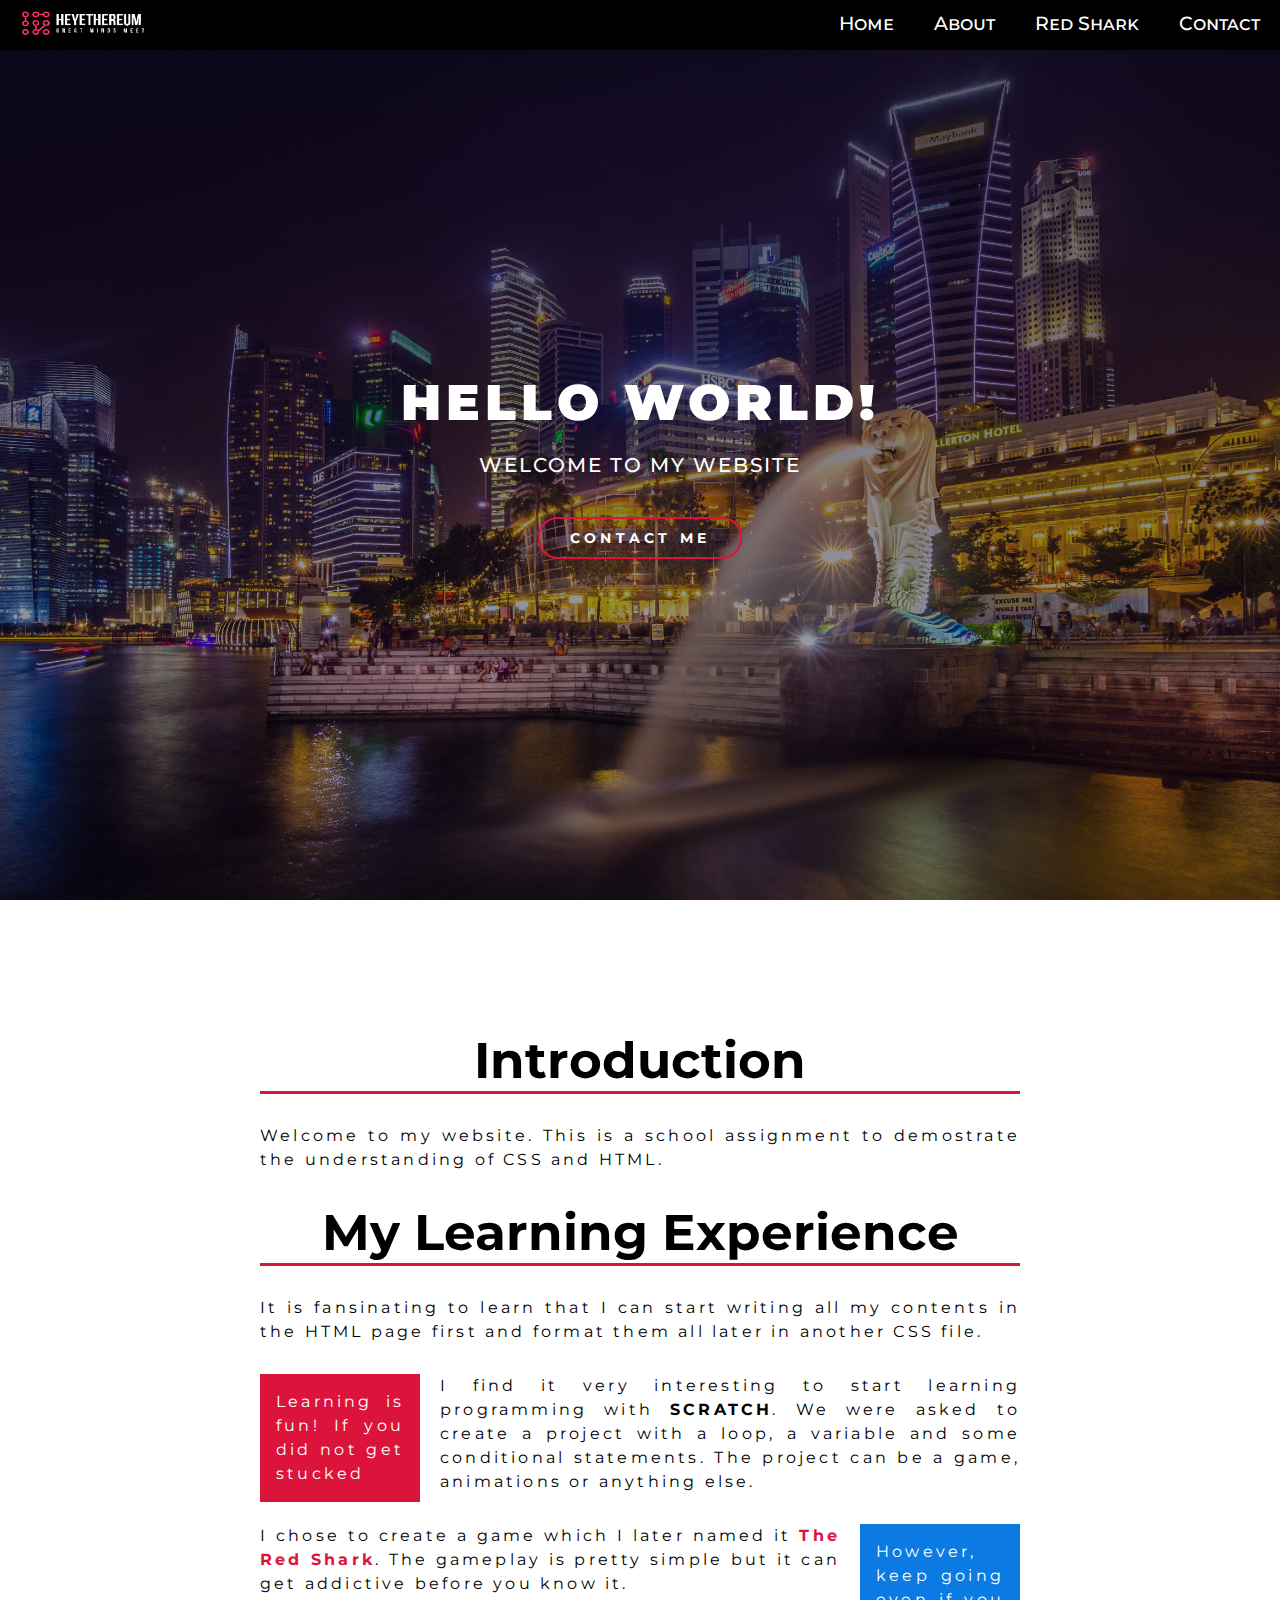
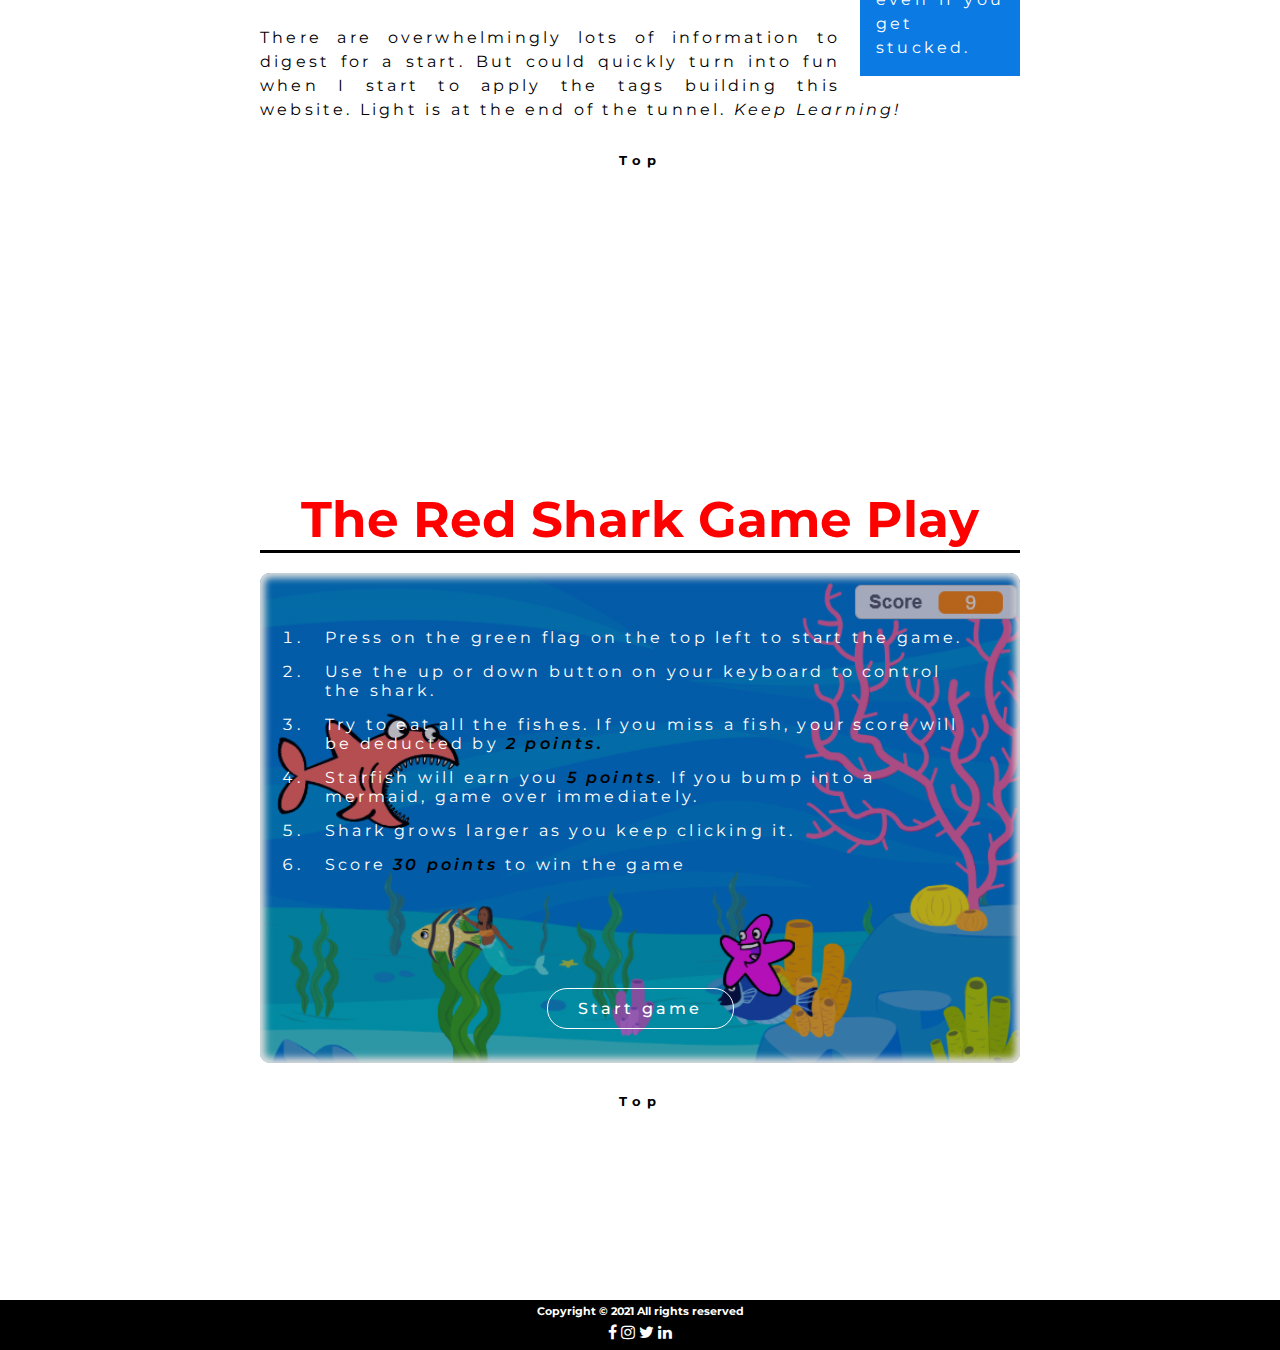
<file: index.html>
<!DOCTYPE html>
<html>
  <!-- This is an HTML comment; build your site between these HTML tags -->
<head>
  <meta name="viewport" content="width=device-width, initial-scale=1.0">
  <title>Hello World</title>
  <link rel="stylesheet" href="styles.css"/> 
  <link rel="icon" href="favicon.ico"/>
  <link rel="preconnect" href="https://fonts.googleapis.com"/>
  <link rel="preconnect" href="https://fonts.gstatic.com" crossorigin/>
  <link href="https://fonts.googleapis.com/css2?family=Montserrat:ital,wght@0,100;0,200;0,300;0,400;0,500;0,600;0,700;0,800;0,900;1,100;1,200;1,300;1,400;1,500;1,600;1,700;1,800;1,900&display=swap" rel="stylesheet"/> 
 <link rel="stylesheet" href="https://stackpath.bootstrapcdn.com/font-awesome/4.7.0/css/font-awesome.min.css">
</head>
<body>
  <!-- this is comments press shift + alt + a for comments -->

  <!-- Menu section -->
  <header>
    <div id="headermenu">
      <a href="index.html"><img src="logo.png" alt="logo"/></a>
      <ul>
        <li><a href="#main">Home</a></li>
        <li><a href="#intro">About</a></li>
        <li><a href="#project">Red Shark</a></li>
        <li><a href="contact.html">Contact</a></li>
      </ul>
    </div>
  </header>
  <!-- End Menu section -->
  <!-- Start of main page -->
  <section id="main">
    <div class="main container">
      <div>
        <h1>Hello World!</h1>
        <h3>Welcome to my website</h3>
        <a href="contact.html" type="button" class="mybtn">Contact Me</a>
      </div>
    </div>
  </section>
  <!-- End of main page -->
  <!-- Start of Intro section -->
  <section id="intro">
    <div class="intro container">
      <div class="intro_top">
        <h1>Introduction</h1>
        <p>Welcome to my website. This is a school assignment to demostrate the understanding of <code>CSS</code> and <code>HTML</code>.  
        </p>
    
      </div>
      <div class="intro_bottom">
        <h1>My Learning Experience</h1>
        <p>
          It is fansinating to learn that I can start writing all my contents in the HTML page first and format them all later in another CSS file.
        </p>
        <p id="fun">Learning is fun! If you did not get stucked</p>
        <p>I find it very interesting to start learning programming with <strong>SCRATCH</strong>. We were asked to create a project with a loop, a variable and some conditional statements. The project can be a game, animations or anything else.</p> 
        <p id="keepgoing">However, keep going even if you get stucked.</p>
        <p>I chose to create a game which I later named it <a href="#project" class="red"><strong>The Red Shark</strong></a>. The gameplay is pretty simple but it can get addictive before you know it.</p>
        <p>There are overwhelmingly lots of information to digest for a start. But could quickly turn into fun when I start to apply the <code>tags</code> building this website.  Light is at the end of the tunnel. <em>Keep Learning!</em></p>
      </div>
      <div class="backtop"><a href="#main"><h6>Top</h6></a></div>
    </div>
  </section>
  <!-- End of Intro section -->
  <!-- start of project section -->
  <section id="project">
    <div class="project container">
      <div class="gameplay">
        <h1>The Red Shark Game Play</h1>
        <div class="desc">
          <div>
            <p><ol>
              <li>Press on the green flag on the top left to start the game. </li>
              <li>Use the up or down button on your keyboard to control the shark. </li>
              <li>Try to eat all the fishes. If you miss a fish, your score will be deducted by <em>2 points.</em> </li>
              <li>Starfish will earn you <em>5 points</em>. If you bump into a mermaid, game over immediately. </li>
              <li>Shark grows larger as you keep clicking it.</li>
              <li>Score <em>30 points</em> to win the game</li>
            </ol></p>
          </div>
          <div class="startgame"><a href="https://scratch.mit.edu/projects/595258665/" target="_blank">Start game</a></div>
        </div>
      </div>
      <div class="backtop"><a href="#main"><h6>Top</h6></a></div>
    </div>
  </section>
  <!-- end of project section -->
  <!-- start of footer section -->
  <footer id="ending">
    <div class="footer">
      <h6>Copyright © 2021 All rights reserved</h6>
    </div>
    <div class="icons">
      <i class="fa fa-facebook"></i>
      <i class="fa fa-instagram"></i>
      <i class="fa fa-twitter"></i>
      <i class="fa fa-linkedin"></i>
    </div>
  </footer>
  <!-- end of footer section -->
</body>
</html>
</file>
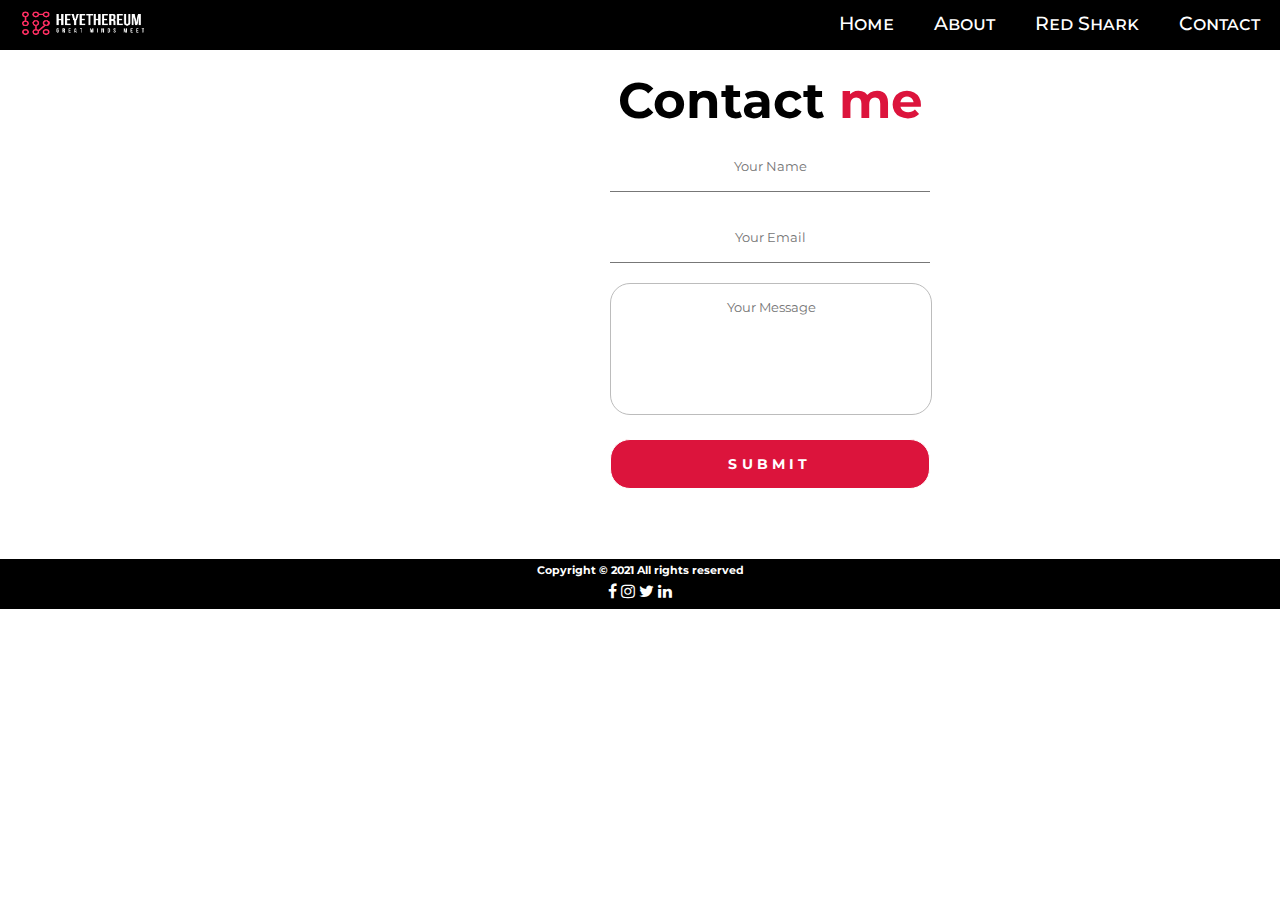
<file: contact.html>
<!DOCTYPE html>
<html lang="en">
<head>
  <meta charset="UTF-8">
  <meta name="viewport" content="width=device-width, initial-scale=1.0">
  <title>Contact me</title>
  <link rel="stylesheet" href="styles.css"/> 
  <link rel="icon" href="favicon.ico"/>
  <link rel="preconnect" href="https://fonts.googleapis.com"/>
  <link rel="preconnect" href="https://fonts.gstatic.com" crossorigin/>
  <link href="https://fonts.googleapis.com/css2?family=Montserrat:ital,wght@0,100;0,200;0,300;0,400;0,500;0,600;0,700;0,800;0,900;1,100;1,200;1,300;1,400;1,500;1,600;1,700;1,800;1,900&display=swap" rel="stylesheet"/> 
  <link rel="stylesheet" href="https://stackpath.bootstrapcdn.com/font-awesome/4.7.0/css/font-awesome.min.css"/>
</head>
<body>
  <!-- Menu section -->
  <header>
    <div id="headermenu">
      <a href="index.html"><img src="logo.png" alt="logo"></a>
      <ul>
        <li><a href="index.html#main">Home</a></li>
        <li><a href="index.html#intro">About</a></li>
        <li><a href="index.html#project">Red Shark</a></li>
        <li><a href="#">Contact</a></li>
      </ul>
      
    </div>
  </header>
  <!-- End Menu section -->
  <!-- start of contact form -->
  <section id="contact">
    <div class="contact">
      <div id="map">
        <iframe src="https://www.google.com/maps/embed?pb=!1m18!1m12!1m3!1d3988.7851535416453!2d103.82976251372354!3d1.303934162086999!2m3!1f0!2f0!3f0!3m2!1i1024!2i768!4f13.1!3m3!1m2!1s0x31da198de9aaaabb%3A0x996bdb092f510665!2sION%20Orchard!5e0!3m2!1sen!2ssg!4v1636644320442!5m2!1sen!2ssg" width="100%" height="auto" style="border:0;" allowfullscreen="" loading="lazy"></iframe>
      </div>
      <div id="myform">
        <h1>Contact <span class="red">me</span></h1>
        <form>
          <input type="text" name="" id="" placeholder="Your Name" class="textbox" required />
          <input type="email" name="" id="" placeholder="Your Email" class="textbox" required />
          <textarea name="" id="" cols="30" rows="10" placeholder="Your Message" class="textboxarea" required></textarea>
          <input type="submit" name="Submit" value = "Submit" class="formbtn"/>
        </form>
      </div>
    </div>
  </section>
  <!-- end of contact form -->
  <!-- start of footer -->
  <footer id="ending">
    <div class="footer">
      <h6>Copyright © 2021 All rights reserved</h6>
    </div>
    <div class="icons">
      <i class="fa fa-facebook"></i>
      <i class="fa fa-instagram"></i>
      <i class="fa fa-twitter"></i>
      <i class="fa fa-linkedin"></i>
    </div>
  </footer>
  <!-- end of footer -->
</body>
</html>
</file>
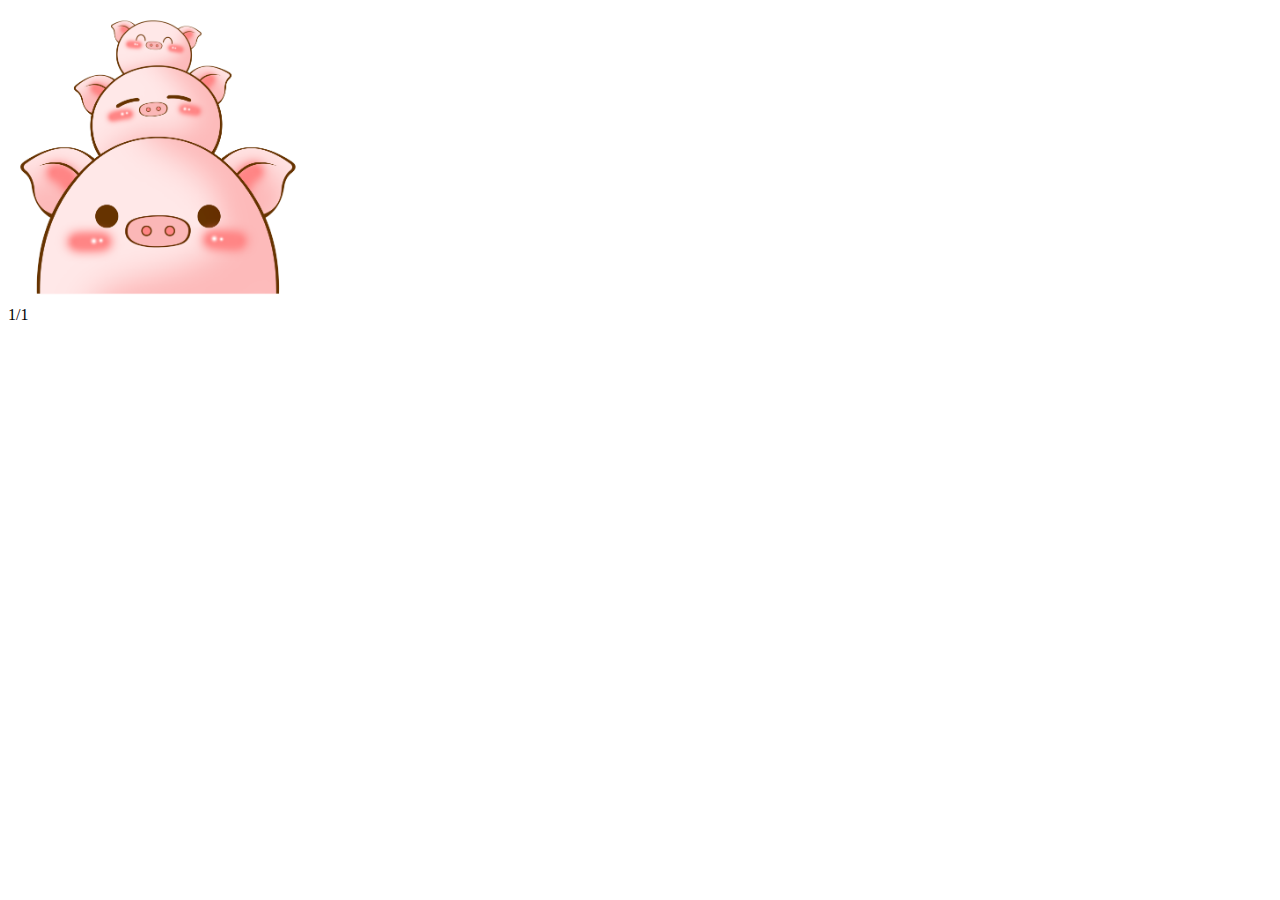
<file: Glitch/imageViewer.html>
<html>
  <head>
    <script src="http://code.jquery.com/jquery-1.11.0.min.js"></script>
  </head>
  <body>
    <img id="viewer" src="" width="300px" alt="" />
    <div id="info"></div>
    <script>
      $(function () {
        var baseUrl = "/Glitch/images";
        var pictureIndex = 0;
        var pictures = [];

        function getFiles() {
          $.ajax(baseUrl).success(function (data) {
            pictures = [];
            var lastPicture = "";
            $(data)
              .find("a[href]")
              .each(function () {
                var href = $(this).attr("href");
                if (
                  href.indexOf(".jpg") > 0 ||
                  href.indexOf(".png") > 0 ||
                  href.indexOf(".jpeg") > 0
                ) {
                  if (href != lastPicture) {
                    pictures.push(href);
                    lastPicture = href;
                  }
                }
              });
            console.log(pictures);
            console.log(pictures.length + " pictures loaded!");

            changePicture(0);
          });
        }

        function changePicture(indexOffset) {
          pictureIndex += indexOffset;
          if (pictureIndex >= pictures.length) {
            pictureIndex = 0;
          } else if (pictureIndex < 0) {
            pictureIndex = pictures.length - 1;
          }
          $("#viewer").attr("src", pictures[pictureIndex]);
          $("#info").text(pictureIndex + 1 + "/" + pictures.length);
        }

        getFiles();
        $(document).keydown(function (e) {
          var left = -1,
            right = 1;
          if (e.keyCode == 37) {
            changePicture(left);
            return false;
          } else if (e.keyCode == 39) {
            changePicture(right);
            return false;
          }
        });
      });
    </script>
  </body>
</html>
</file>
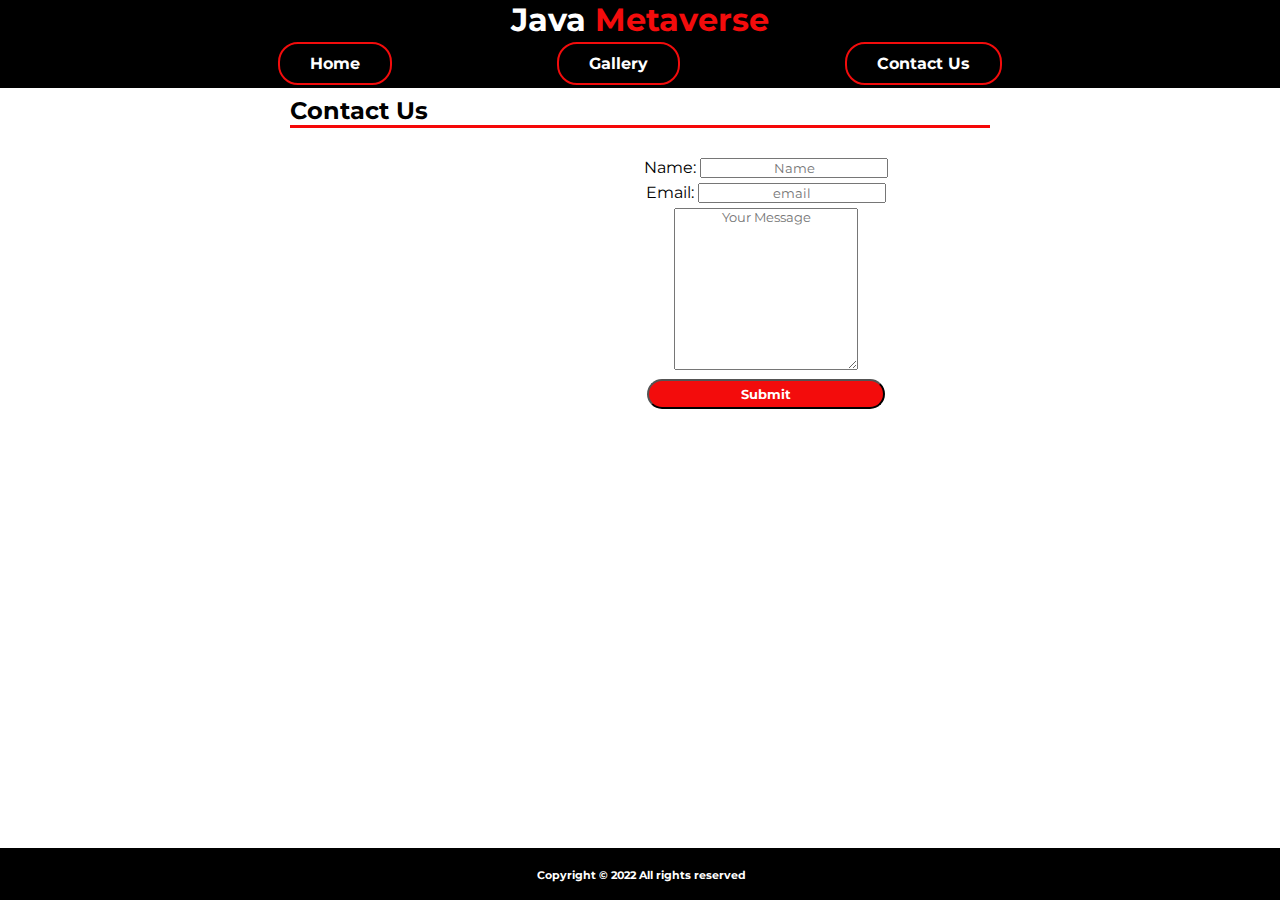
<file: week36_2022/contact.html>
<!DOCTYPE html>
<html lang="en">
  <head>
    <meta charset="UTF-8" />
    <meta http-equiv="X-UA-Compatible" content="IE=edge" />
    <meta name="viewport" content="width=device-width, initial-scale=1.0" />
    <link rel="stylesheet" href="style.css" />
    <link rel="preconnect" href="https://fonts.googleapis.com" />
    <link rel="preconnect" href="https://fonts.gstatic.com" crossorigin />
    <link
      href="https://fonts.googleapis.com/css2?family=Montserrat:ital,wght@0,100;0,200;0,300;0,400;0,500;0,600;0,700;0,800;0,900;1,100;1,200;1,300;1,400;1,500;1,600;1,700;1,800;1,900&display=swap"
      rel="stylesheet"
    />
    <title>Weekly assignment - Week 1</title>
  </head>
  <body>
    <header>
      <h1>Java <span class="red">Metaverse</span></h1>
    </header>
    <nav>
      <ul>
        <a href="index.html"><li>Home</li></a>
        <a href="gallery.html"><li>Gallery</li></a>
        <a href="contact.html"><li>Contact Us</li></a>
      </ul>
    </nav>
    <main>
      <section class="left_content"></section>
      <section class="right_content"></section>
      <section class="main_content">
        <div><h2>Contact Us</h2></div>
        <div class="contact">
          <div id="map">
            <iframe
              src="https://www.google.com/maps/embed?pb=!1m18!1m12!1m3!1d3988.7851535416453!2d103.82976251372354!3d1.303934162086999!2m3!1f0!2f0!3f0!3m2!1i1024!2i768!4f13.1!3m3!1m2!1s0x31da198de9aaaabb%3A0x996bdb092f510665!2sION%20Orchard!5e0!3m2!1sen!2ssg!4v1636644320442!5m2!1sen!2ssg"
              width="100%"
              height="auto"
              style="border: 0"
              allowfullscreen=""
              loading="lazy"
            ></iframe>
          </div>
          <div id="myform">
            <form action="">
              <div class="form_div">
                <label>Name:</label>
                <input type="text" placeholder="Name" />
              </div>
              <div class="form_div">
                <label>Email:</label>
                <input type="email" placeholder="email" />
              </div>
              <div class="form_div">
                <textarea
                  name=""
                  id=""
                  cols="20"
                  rows="10"
                  placeholder="Your Message"
                  class="textboxarea"
                ></textarea>
              </div>
              <div class="form_div"><button>Submit</button></div>
            </form>
          </div>
        </div>
      </section>
    </main>
    <footer><h6>Copyright © 2022 All rights reserved</h6></footer>
  </body>
</html>
</file>
<file: styles.css>
/* This is a CSS comment. Put your CSS styling below this line */
* {
  margin:0;
  padding:0;
  font-family: 'Montserrat', sans-serif;
  text-align: center;
}

h1 {
  font-size:50px;
}

a {
  text-decoration: none;
  color: #000;
}

p {
  line-height: 1.5em;
  letter-spacing: 0.2em;
  text-align: justify;
  padding:30px 0 0;
}

.container {
  min-height: 100vh;
  width: 100%;
  display: flex;
  align-items: center;
  justify-content: center;
}
.backtop {
  padding:30px 0 0;
  font-weight: 700;
  font-size: 20px;
  letter-spacing: 0.3em;
}
.backtop::after {
  content: '';
  width: 0;
  height: 3px;
  background: crimson;
  display: block;
  margin: auto;
  transition: 0.5s;
}

.backtop:hover::after {
  width:100%;
}
.red {
  color: crimson;
}
/* header menu */
#headermenu {
  display: flex;
  align-items: center;
  justify-content: space-between;
  width: 100%;
  height: 50px;
  min-width: 500px;
  top:0;
  left:0;
  background-color:#000;
  position: fixed;
  z-index: 1000;
}
#headermenu img {
  height: 28px;
  width: 128px;
  margin-left: 20px;
}
#headermenu ul {
  height: 50px;
  overflow: hidden;
}

#headermenu li {
  display: inline-block;
  list-style: none;
  float:left;
}

#headermenu li a {
  white-space: nowrap;
  font-variant: small-caps;
  font-family: 'Montserrat', sans-serif;
  font-weight: 500; 
  font-size: 1.2em;
  color: #fff;
  text-align: center;
  padding: 20px;
  text-decoration: none;
  line-height: 47px;
}

#headermenu li::after {
  content: '';
  width: 0;
  height: 3px;
  background: crimson;
  display: block;
  margin: auto;
  transition: 0.5s;
}

#headermenu li:hover::after {
  width:100%;
}

/* end of header menu */

/* main page  */
#main {
  flex-direction: column;
  position: relative;
  background-position: top center;
  background-size: cover;
  background-image: linear-gradient(rgba(12, 4, 30, 0.7),rgba(4, 9, 30, 0.3)), url("background.jpg");
  z-index: 0;
}

#main h1 {
  margin: 50px auto 20px;
  color: white;
  font-size: 50px;
  font-weight: 900;
  text-transform: uppercase;
  letter-spacing: 0.1em;
}

#main h3 {
  margin: 0 auto 20px;
  color: white;
  font-size: 20px;
  font-weight: 500;
  text-transform: uppercase;
  letter-spacing: 0.1em;

}

#main .mybtn {
  display: inline-block;
  max-width: 150px;
  padding: 10px 30px;
  margin: 20px auto;
  background-color: transparent;
  color: #fff;
  text-align: center; 
  font-weight: 700;
  font-size: 14px;
  border: 2px crimson solid;
  text-transform: uppercase;
  letter-spacing: 0.3em;
  border-radius: 20px;
}

#main .mybtn:hover {
  background-color:crimson;
  transition: 1s;
}
/* end of main page  */

/* intro section */
#intro {
  background-color:#fff;
  padding: 0 50px;  
}
#intro .intro {
  flex-direction: column;
  text-align: center;
  max-width: 760px;
  margin: 0 auto;
  padding: 50px 0;
}

.intro h1::after {
  content: '';
  width: 100%;
  height: 3px;
  background: crimson;
  display: block;
  margin: auto;
}
#fun {
  width: 8em;
  float: left;  
  color: white;
  background: crimson;
  padding: 1em;
  margin: 30px 20px 10px 0;
}
#keepgoing {
  width: 8em;
  float: right;
  color: white;
  background: rgb(11, 122, 226);
  padding: 1em;
  margin: 30px 0 10px 20px;
}
.intro_bottom{
  color: #000;
  margin-top: 30px;
}

/* end of intro section */

/* start of project section */
#project {
  padding: 50px 50px;
  background-color: #fff; 
}
#project .project {
  flex-direction: column;
  margin: 0 auto;
  max-width: 760px;
}

#project .gameplay {
  color: red;
  margin: 0 auto;
}

.gameplay h1::after {
  content: '';
  width: 100%;
  height: 3px;
  background: #000;
  display: block;
  margin: auto;
}
#project .desc {
  background-image: linear-gradient(rgba(12, 4, 30, 0.3),rgba(4, 9, 30, 0.3)), url("redshark1.png");
  color: #fff;
  background-position: top center;
  background-size: cover;
  border-radius: 10px;
  margin-top:20px;
  padding: 25px 50px;
  box-shadow: inset 0 0 7px 5px #ddd;
  text-align: left;
  letter-spacing: 0.2em;
}

#project em{
  color:#000;
  font-weight: 600;
}
.desc li{
  text-align: left;
  padding: 0 0 15px 15px;
}
.startgame {
  margin: 80px auto 20px;
}
.startgame a {
  color: #fff;
  font-weight: 500;
  border: 1px #fff solid;
  border-radius: 20px;
  padding: 10px 30px;
  transition: 0.5s;
}
.startgame a:hover {
  background-color: crimson;
}
/* end of project section */

/* footer */
#ending {
  height: 50px;
  background-color: #000;
  color: #fff;
  text-align: center;
}
#ending h6{
  padding: 5px;
}
.icons{
  color: #fff;
}
/* end of footer */
/* start of contact form */

.contact {
  width: 80%;
  max-width: 600px;
  height: auto;
  margin: 50px auto;
  display: flex;
  flex-wrap: wrap;
  padding: 10px;
}
#map{
  width: 100%;
  height: auto;
  flex: 40%;
  
}
#map iframe {
  width: 100%;
  height: 100%;
}
#myform {
  width: 100%;
  height: auto;
  flex: 50%;
  padding: 10px;
}
#myform h1{
  margin-bottom: 10px;
}

#myform .textbox {
  width: 100%;
  height: 20px;
  padding: 15px 0;
  margin-bottom: 20px;
  outline: none;
  border: none;
  border-bottom: 1px #777 solid;
}
#myform .textboxarea {
  width: 100%;
  height: 100px;
  border: 1px #bcbcbc solid;
  border-radius: 20px;
  padding: 15px 0;
  margin-bottom: 20px;
  resize: none;
}
#myform .formbtn {
  width: 100%;
  background: crimson;
  color:#fff;
  text-transform: uppercase;
  padding: 15px;
  cursor: pointer;
  font-weight: 700;
  font-size: 14px;
  letter-spacing: 0.3em;
  border-radius: 20px;
  border: 1px #fff solid;
}
#myform .formbtn:hover {
  background-color:#fff;
  color: crimson;
  border: 1px #000 solid;
  transition: 1s;
}

/* end of contact form */
</file>
<file: week36_2022/style.css>
* {
  margin: 0;
  padding: 0;
  font-family: "Montserrat", sans-serif;
  text-align: center;
}
a {
  text-decoration: none;
  color: #fff;
}
body {
  min-height: 100vh;
}
header {
  color: #fff;
  background-color: #000;
}
nav {
  width: 100%;
  background-color: #000;
  color: #fff;
  font-weight: 700;
  position: sticky;
  top: 0;
  left: 0;
  display: inline-block;
  /*   overflow: hidden; */
}
nav li {
  display: inline-block;
  list-style: none;
  border: rgb(243, 12, 12) 2px solid;
  border-radius: 20px;
  padding: 10px 30px;
  margin: 3px 80px;
}
nav li:hover {
  background-color: rgb(243, 12, 12);
}
main {
  height: 80vh;
  display: block;
}
.left_content {
  float: left;
  width: 20%;
}
.right_content {
  float: right;
  width: 20%;
  padding: 15px;
}
.main_content {
  padding: 8px;
  margin: 0 22%;
}
article {
  margin: 10px;
  text-align: left;
  line-height: 1.5rem;
}
h2 {
  text-align: left;
}
h2::after {
  content: "";
  width: 100%;
  height: 3px;
  background: rgb(245, 8, 8);
  display: block;
  margin-bottom: 15px;
}
.left_container {
  padding: 5px;
}
h6 {
  padding: 5px;
  margin: 15px;
}
.rightimg {
  padding: 2px;
  box-shadow: rgb(100, 48, 188) 0px 0px 12px;
  background: rgba(0, 0, 0, 0)
    linear-gradient(rgb(245, 8, 8) 0%, rgb(205, 241, 25) 100%) repeat scroll 0%
    0%;
  margin-bottom: 20px;
  border-radius: 1.25rem;
  overflow: hidden;
}
.rightimg img {
  width: 100%;
  border-radius: 1.25rem;
}
footer {
  width: 100%;
  height: 50px;
  background-color: #000;
  color: #fff;
  position: fixed;
  bottom: 0;
  border: 1px solid #000;
}
.red {
  color: rgb(243, 12, 12);
}
#fun {
  width: 8em;
  float: left;
  color: white;
  background: rgb(11, 122, 226);
  padding: 1em;
  margin: 0 20px 10px 0;
}
.contact {
  width: 80%;
  max-width: 800px;
  height: auto;
  margin: 5px auto;
  display: flex;
  flex-wrap: wrap;
  padding: 10px;
}
.form_div {
  margin: 5px;
}
#map {
  float: left;
  flex: 40%;
}
#map iframe {
  width: 100%;
  height: 100%;
}
#myform {
  float: right;
  flex: 50%;
}
button {
  width: 80%;
  color: #fff;
  font-weight: 700;
  background: rgb(243, 12, 12);
  padding: 5px;
  border-radius: 20px;
}
</file>
